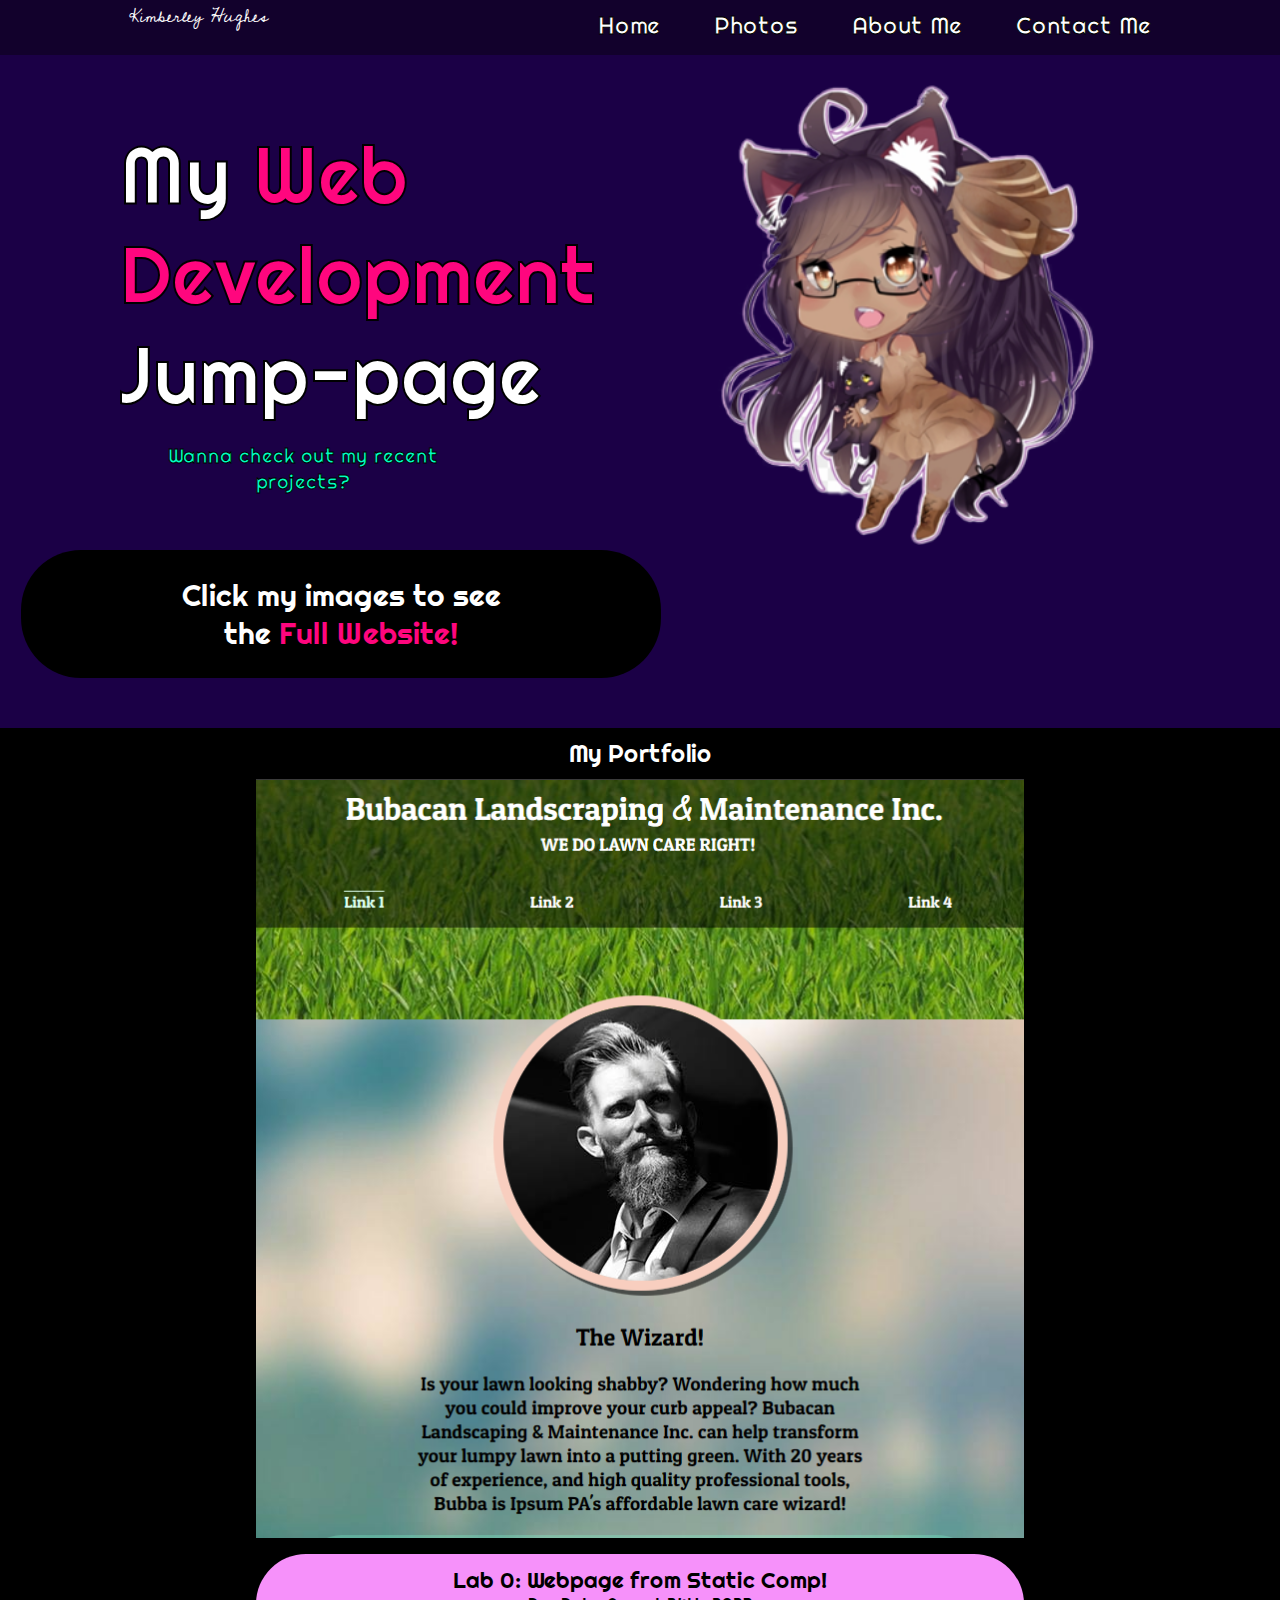
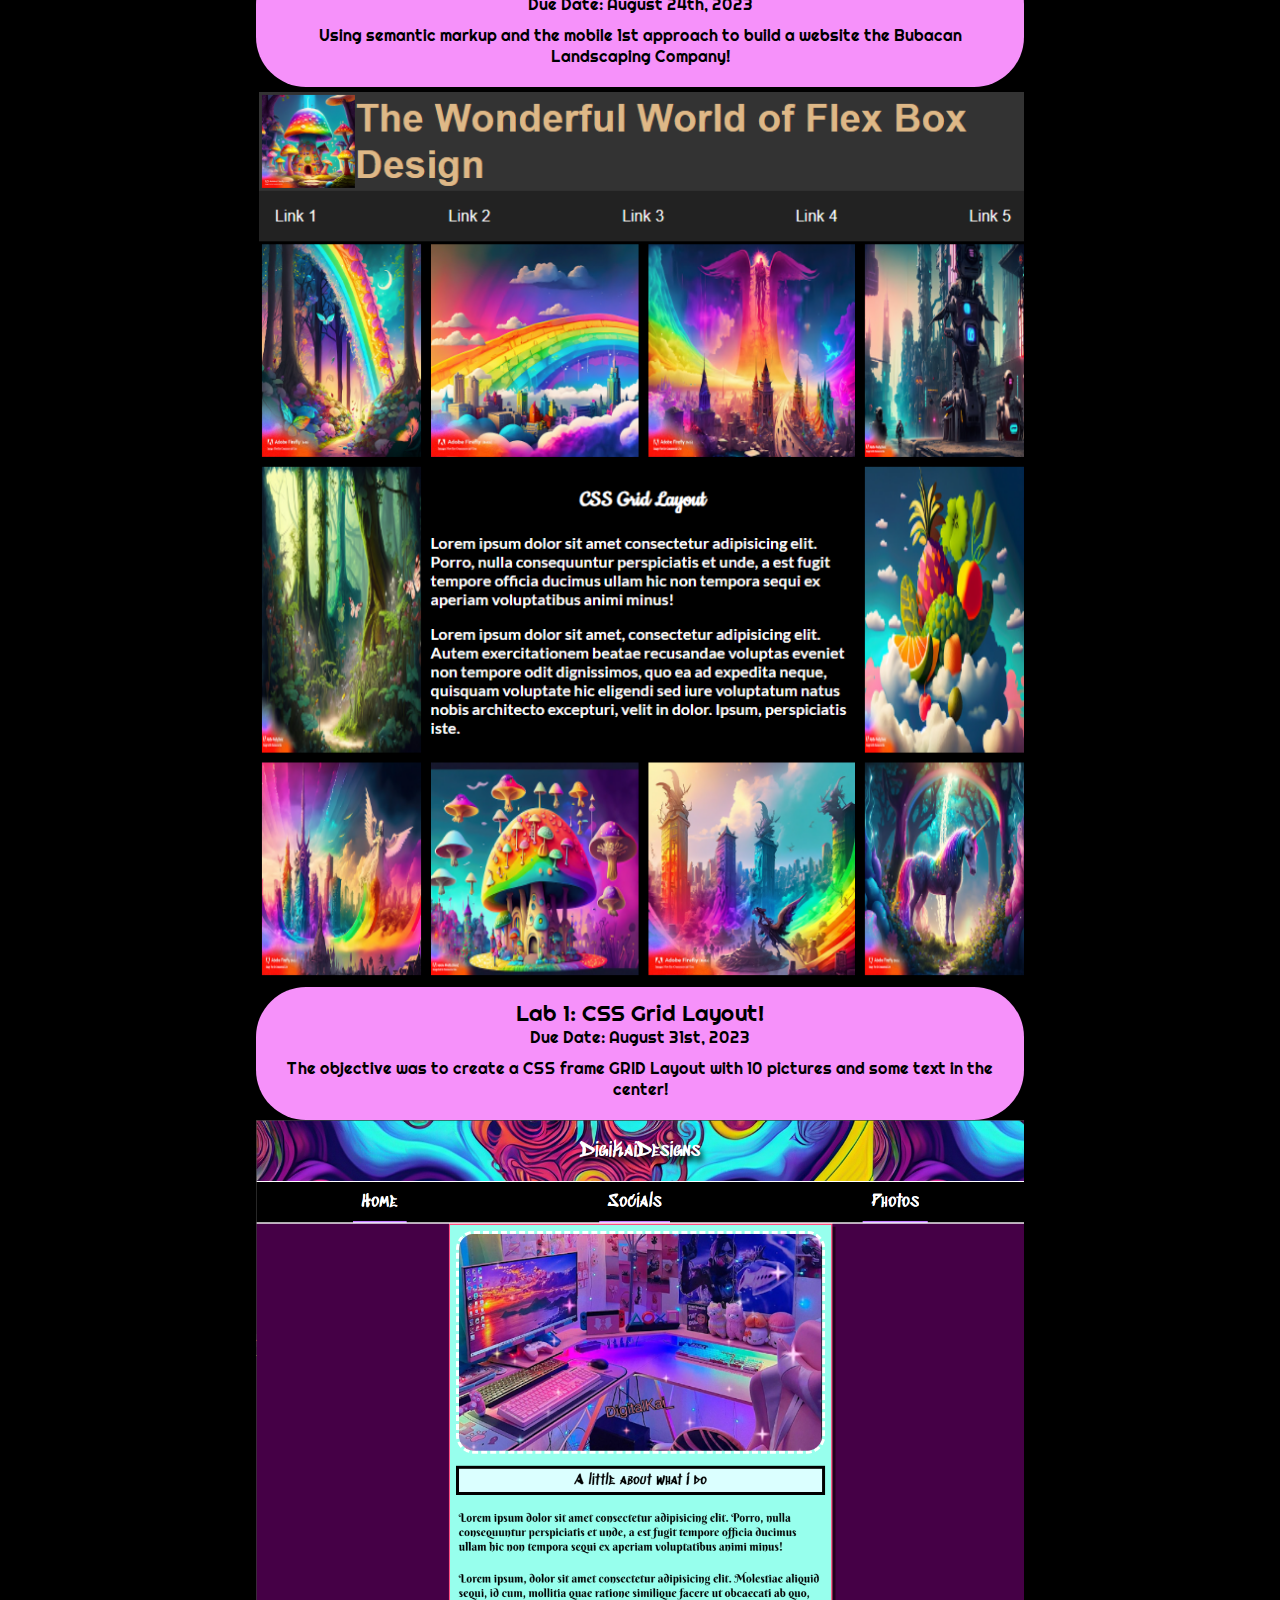
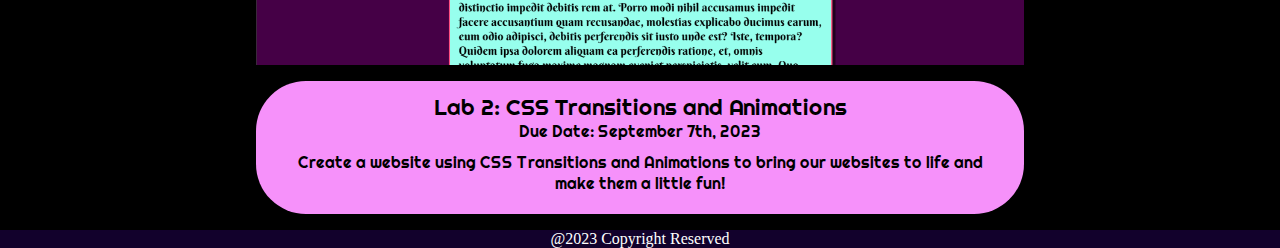
<file: Course-Jumppage/index.html>
<!DOCTYPE html>
<html lang="en">
<head>
    <meta charset="UTF-8">
    <meta name="viewport" content="width=device-width, initial-scale=1.0">
    <title>Course Jump-page</title>
    <link rel="stylesheet" href="css/styles.css">
    <link rel="preconnect" href="https://fonts.googleapis.com">
    <link rel="preconnect" href="https://fonts.gstatic.com" crossorigin>
    <link href="https://fonts.googleapis.com/css2?family=Cedarville+Cursive&family=Righteous&display=swap" rel="stylesheet">
</head>
<body>
    <header>
        <h1>Kimberley Hughes</h1>
        <nav>
            <ul>
                <li class="top"><a href="#">Home</a></li>
                <li><a href="#">Photos</a></li>
                <li><a href="#">About Me</a></li>
                <li><a href="#">Contact Me</a></li>
            </ul>
        </nav>
    </header>
   
    <section class="welcome">


        <div class="container">
            <img class="girl" src="images/Untitled-1.png" alt="Anime girl">
            <h3>My <span>Web Development</span> Jump-page</h3>
            <h4>Wanna check out my recent projects?</h4>
            <div id="container">
                <button type="button">
                    Click my images to see the <span>Full Website!</span>
                </button>
            </div>
        </div>
   
    </section>


    <section class="header">
        <h2>My Portfolio</h2>
    </section>


<section class="links">
    <a href="http://kimberley-hughes-artdm171.atwebpages.com/artdm/ARTDM174/HW1.html"><img src="images/1.png" alt="bubacan"></a>
    <h6>Lab 0: Webpage from Static Comp!</h6>
    <ul class="mobile">
       <li class="h">Lab 0: Webpage from Static Comp!</li>
       <li class="date"> Due Date: August 24th, 2023</li>
       <li class="list"> Using semantic markup and the mobile 1st approach to build a website the Bubacan Landscaping Company!</li>

    </ul>
    <a href="http://kimberley-hughes-artdm171.atwebpages.com/ARTDM174/LAB-1/"><img src="images/2.png" alt="CSS Grid"></a>
    <ul class="mobile">
        <li class="h">Lab 1: CSS Grid Layout!</li>
        <li class="date"> Due Date: August 31st, 2023</li>
        <li class="list"> The objective was to create a CSS frame GRID Layout with 10 pictures and some text in the center!</li>

    </ul>

    <a href="http://kimberley-hughes-artdm171.atwebpages.com/ARTDM174/LAB-2/"><img src="images/3.png" alt="transitions"></a>
    <h6>Lab 2: CSS Transitions and Animations</h6>
    <ul class="mobile">
        <li class="h">Lab 2: CSS Transitions and Animations</li>
        <li class="date"> Due Date: September 7th, 2023</li>
        <li class="list"> Create a website using CSS Transitions and Animations to bring our websites to life and make them a little fun!</li>

    </ul>
</section> 
    <footer>
        <p> @2023 Copyright Reserved </p>
    </footer>
    <script src="java/script.js"></script>
</body>
</html>
</file>
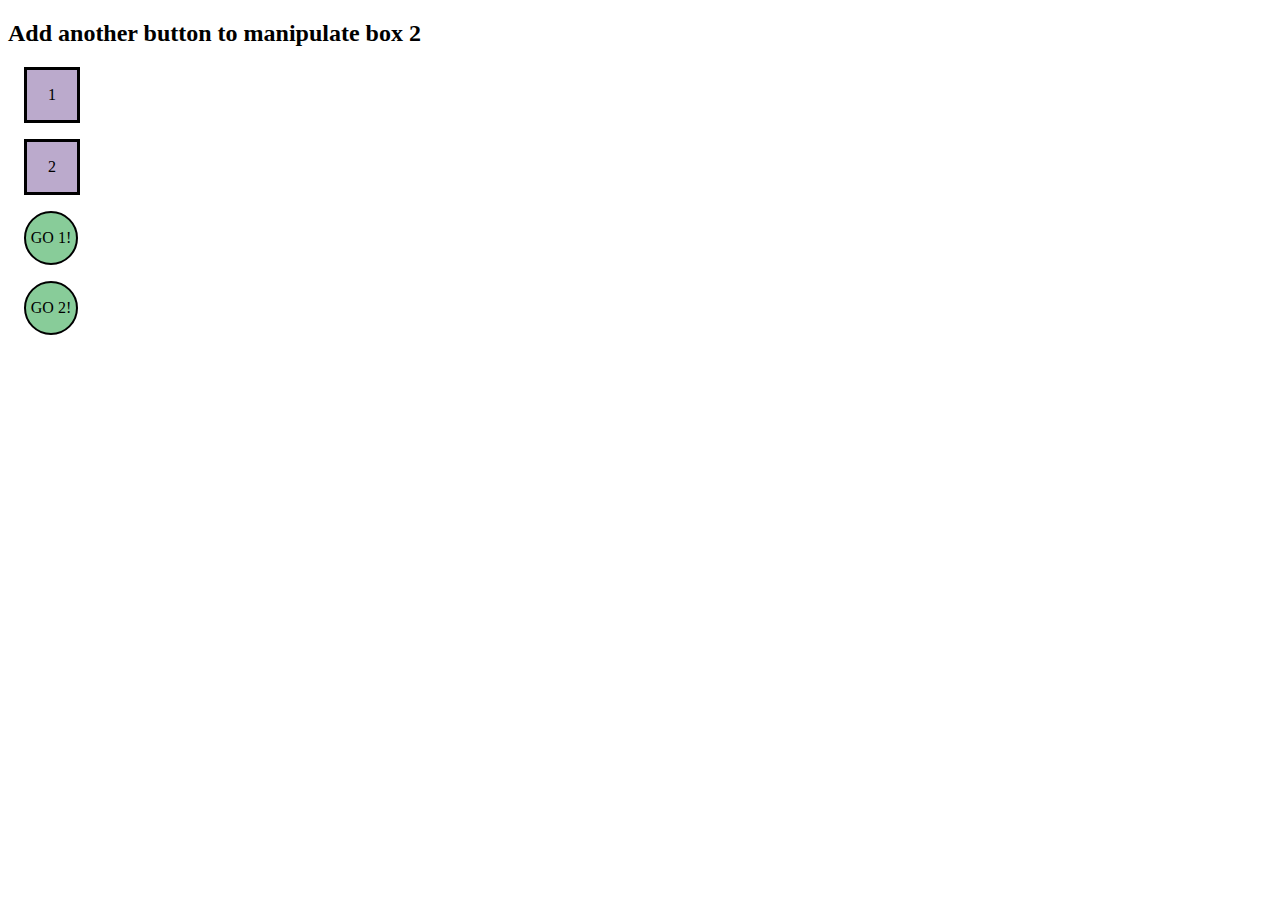
<file: LAB-4-DOM/index.html>
<!DOCTYPE html>
<html lang="en">
<head>
    <meta charset="UTF-8">
    <meta name="viewport" content="width=device-width, initial-scale=1.0">
    <link rel="stylesheet" href="styles.css">
    <title>Lab 4 DOM</title>
</head>
<body>
    <h2>Add another button to manipulate box 2</h2>

        <div class="basic-box box1">1</div>

        <div class="basic-box box2">2</div>

        <div class="basic-box go-btn">GO 1!</div>

        <div class="basic-box go-btn2">GO 2!</div>

    <script src="java.js"></script>
</body>
</html>
</file>
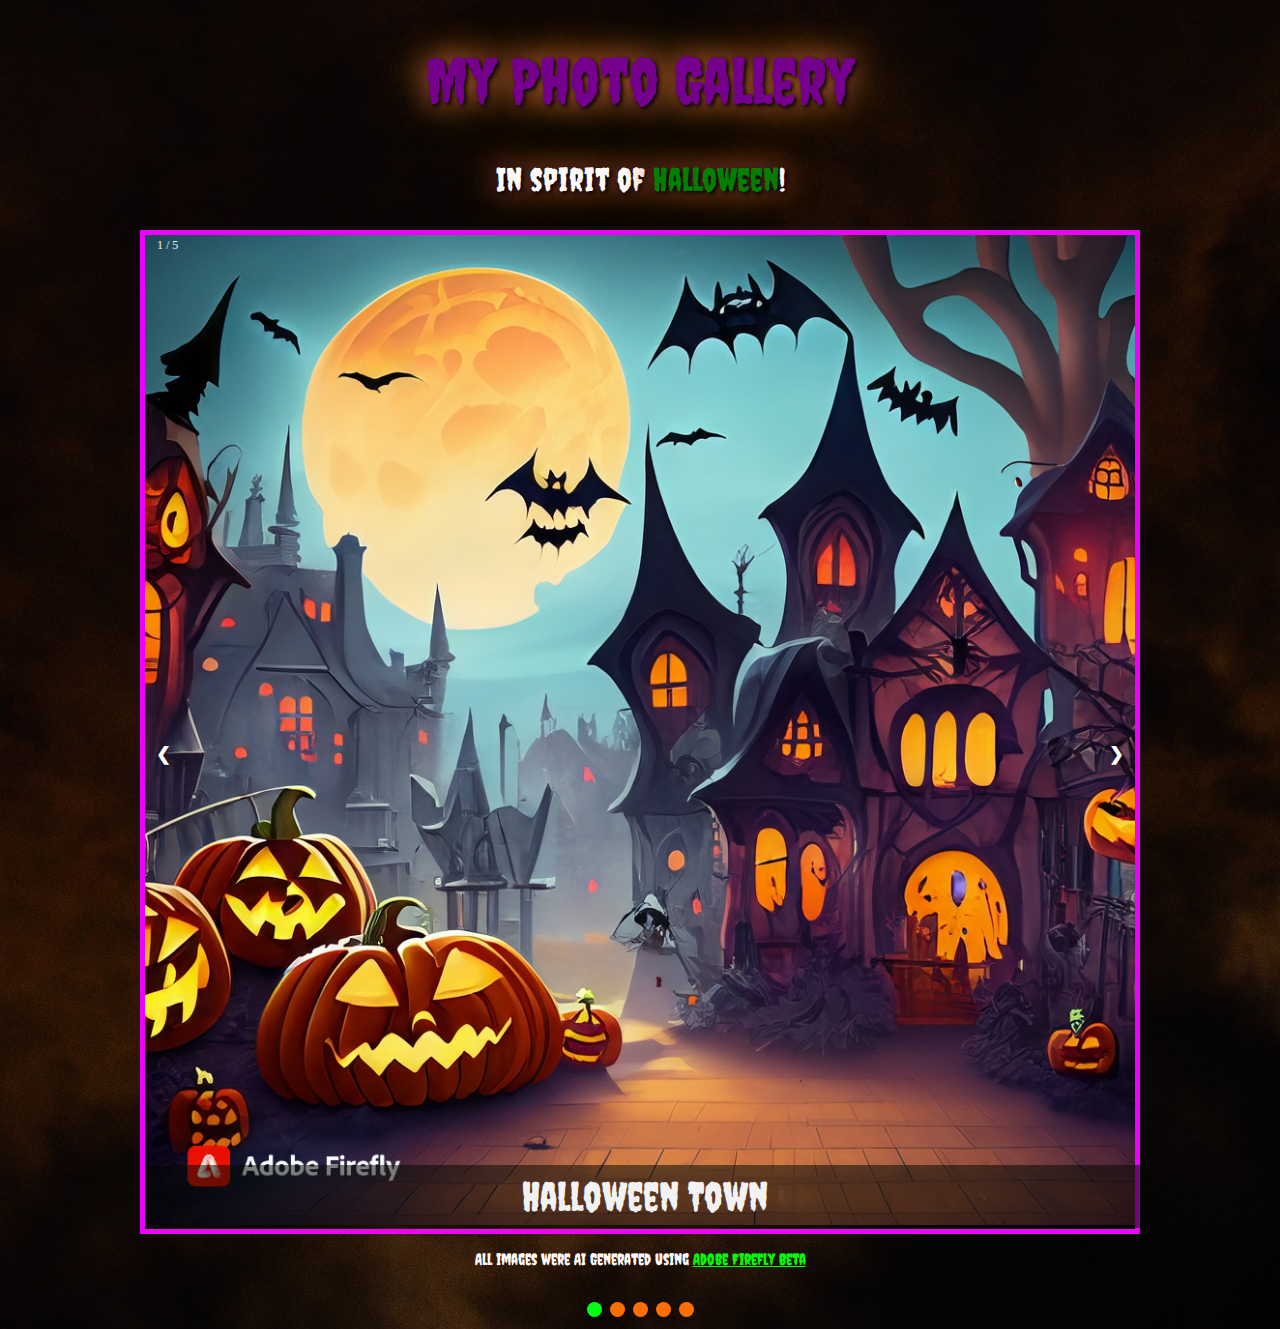
<file: LAB-4/index.html>
<!DOCTYPE html>
<html lang="en">
<head>
    <meta charset="UTF-8">
    <meta name="viewport" content="width=device-width, initial-scale=1.0">
    <link rel="stylesheet" href="styles.css">
    <link rel="preconnect" href="https://fonts.googleapis.com">
    <link rel="preconnect" href="https://fonts.gstatic.com" crossorigin>
    <link href="https://fonts.googleapis.com/css2?family=Creepster&display=swap" rel="stylesheet">
    <title>Photo Gallery</title>
</head>
<body>

    <h1>My Photo Gallery</h1>
    <h3>In spirit of <span>Halloween</span>!</h3>
    <div class="slideshow-container">

        <div class="mySlides fade">
          <div class="numbertext">1 / 5</div>
          <img src="images/2.jpg" style="width:100%">
          <div class="text">Halloween Town</div>
        </div>
        
        <div class="mySlides fade">
          <div class="numbertext">2 / 5</div>
          <img src="images/10.jpg" style="width:100%">
          <div class="text">Pumpkins in Spider Webs</div>
        </div>
        
        <div class="mySlides fade">
          <div class="numbertext">3 / 5</div>
          <img src="images/1.jpg" style="width:100%">
          <div class="text">Spooky Halloween City</div>
        </div>

        <div class="mySlides fade">
            <div class="numbertext">4 / 5</div>
            <img src="images/8.jpg" style="width:100%">
            <div class="text">Walkway into the Halloween Town</div>
          </div>

          <div class="mySlides fade">
            <div class="numbertext">5 / 5</div>
            <img src="images/9.jpg" style="width:100%">
            <div class="text">Don't worry. He doesn't bite......much</div>
          </div>
        
        <a class="prev" onclick="plusSlides(-1)">❮</a>
        <a class="next" onclick="plusSlides(1)">❯</a>

        <p> All images were AI Generated using <a href="https://www.adobe.com/sensei/generative-ai/firefly.html">Adobe Firefly Beta</a></p>
        
        </div>
        <br>
        
        <div style="text-align:center">
          <span class="dot" onclick="currentSlide(1)"></span> 
          <span class="dot" onclick="currentSlide(2)"></span> 
          <span class="dot" onclick="currentSlide(3)"></span> 
          <span class="dot" onclick="currentSlide(1)"></span> 
          <span class="dot" onclick="currentSlide(1)"></span> 

        </div>
        
    <script src="java.js"></script>
</body>
</html>
</file>
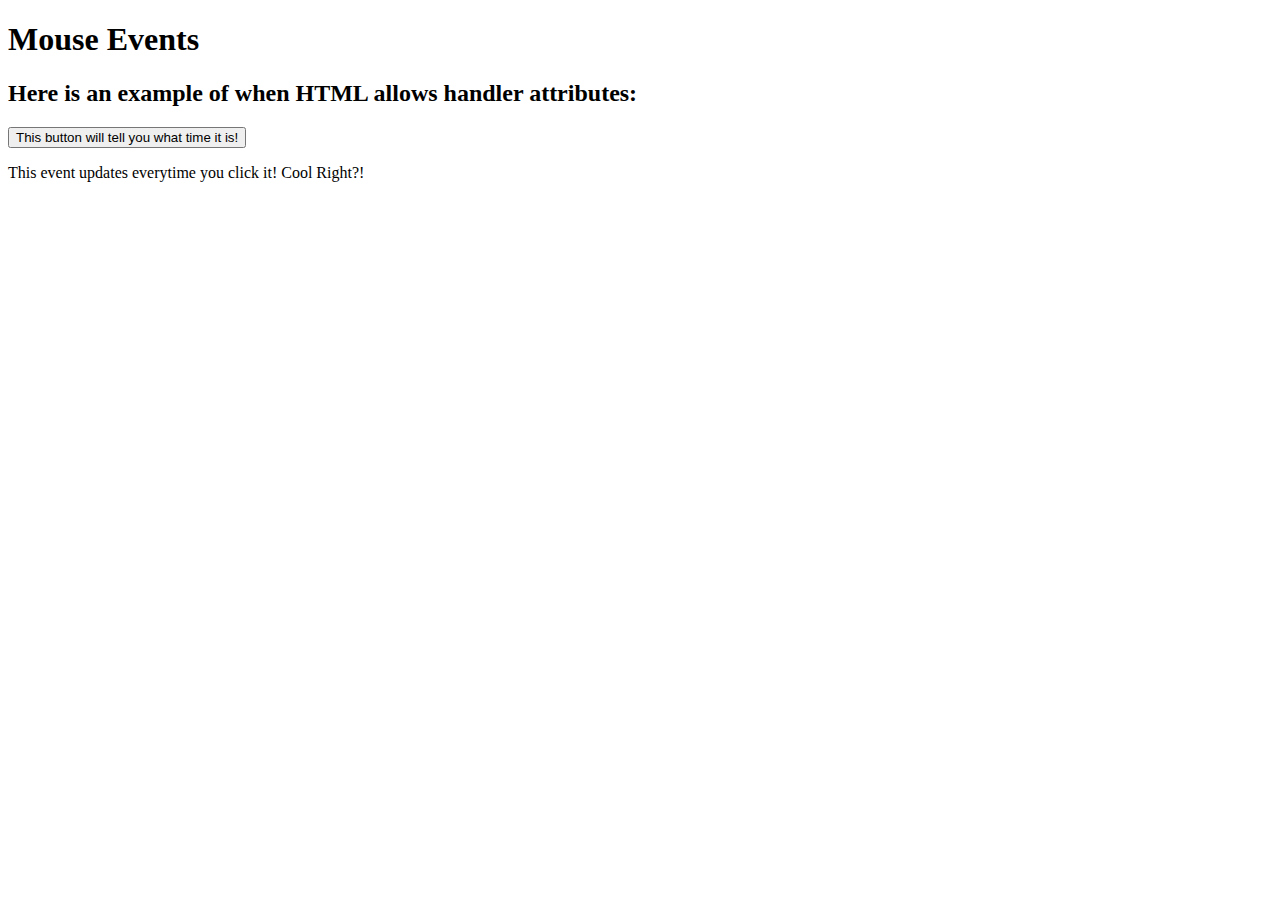
<file: Mouse-Events-Lab/index.html>
<!DOCTYPE html>
<html lang="en">
<head>
    <meta charset="UTF-8">
    <meta name="viewport" content="width=device-width, initial-scale=1.0">
    <title>Mouse Events Lab</title>
</head>
<body>
    <header>
        <h1>Mouse Events</h1>
    </header>

    <main>
        <h2>Here is an example of when HTML allows handler attributes:</h2>
        <button onclick="document.getElementById('demo').innerHTML=Date()">This button will tell you what time it is!</button>
        <p id="demo"></p>
        <p>This event updates everytime you click it! Cool Right?!</p>
    </main>
</body>
</html>
</file>
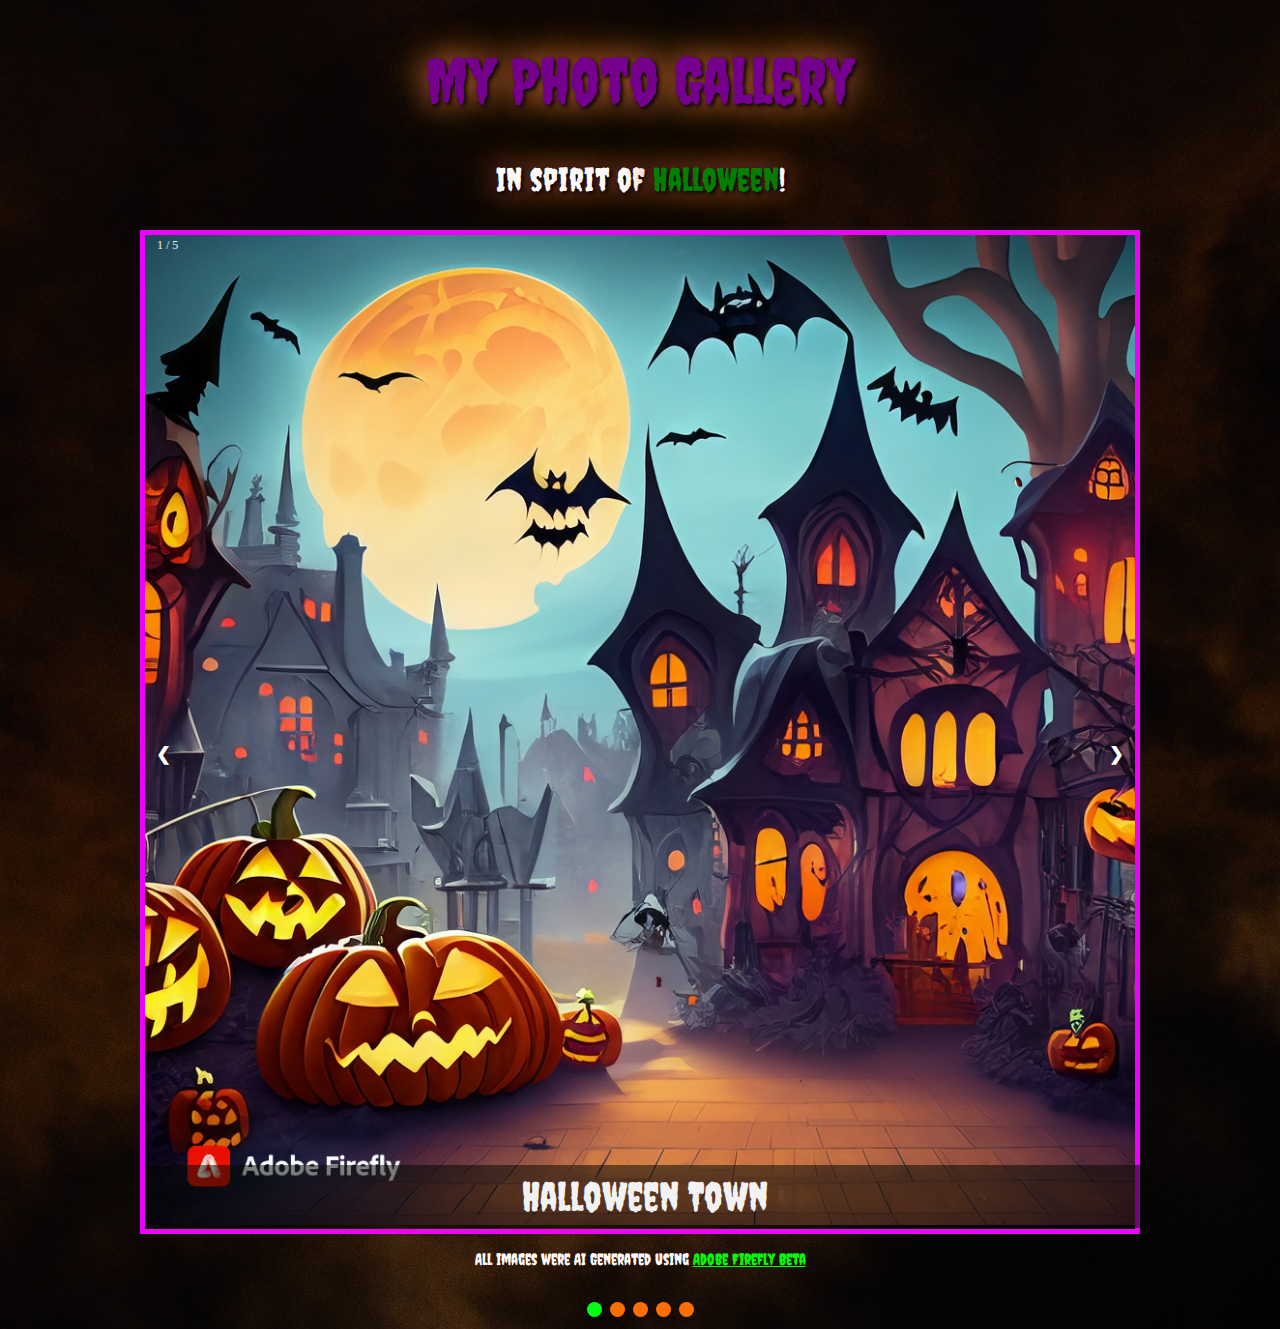
<file: Photo-Gallery/index.html>
<!DOCTYPE html>
<html lang="en">
<head>
    <meta charset="UTF-8">
    <meta name="viewport" content="width=device-width, initial-scale=1.0">
    <link rel="stylesheet" href="styles.css">
    <link rel="preconnect" href="https://fonts.googleapis.com">
    <link rel="preconnect" href="https://fonts.gstatic.com" crossorigin>
    <link href="https://fonts.googleapis.com/css2?family=Creepster&display=swap" rel="stylesheet">
    <title>Photo Gallery</title>
</head>
<body>

    <h1>My Photo Gallery</h1>
    <h3>In spirit of <span>Halloween</span>!</h3>
    <div class="slideshow-container">

        <div class="mySlides fade">
          <div class="numbertext">1 / 5</div>
          <img src="images/2.jpg" alt="image" style="width:100%">
          <div class="text">Halloween Town</div>
        </div>
        
        <div class="mySlides fade">
          <div class="numbertext">2 / 5</div>
          <img src="images/10.jpg" alt="images" style="width:100%">
          <div class="text">Pumpkins in Spider Webs</div>
        </div>
        
        <div class="mySlides fade">
          <div class="numbertext">3 / 5</div>
          <img src="images/1.jpg" alt="images" style="width:100%">
          <div class="text">Spooky Halloween City</div>
        </div>

        <div class="mySlides fade">
            <div class="numbertext">4 / 5</div>
            <img src="images/8.jpg" alt="images" style="width:100%">
            <div class="text">Walkway into the Halloween Town</div>
          </div>

          <div class="mySlides fade">
            <div class="numbertext">5 / 5</div>
            <img src="images/9.jpg" alt="images" style="width:100%">
            <div class="text">Don't worry. He doesn't bite......much</div>
          </div>
        
        <a class="prev" onclick="plusSlides(-1)">❮</a>
        <a class="next" onclick="plusSlides(1)">❯</a>

        <p> All images were AI Generated using <a href="https://www.adobe.com/sensei/generative-ai/firefly.html">Adobe Firefly Beta</a></p>
        
        </div>
        <br>
        
        <div style="text-align:center">
          <span class="dot" onclick="currentSlide(1)"></span> 
          <span class="dot" onclick="currentSlide(2)"></span> 
          <span class="dot" onclick="currentSlide(3)"></span> 
          <span class="dot" onclick="currentSlide(1)"></span> 
          <span class="dot" onclick="currentSlide(1)"></span> 

        </div>
        
    <script src="java.js"></script>
</body>
</html>
</file>
<file: Course-Jumppage/css/styles.css>
*{
   box-sizing: border-box;
   padding:0;
   margin:0;
}


body{
   background-color: rgb(0, 0, 0);
   padding:0;
   
}


header{
   display:flex;
   flex-direction: column;
   background-color: #12012c;
   justify-content: space-evenly;
   margin:0;
   padding:0%;


}


h1{
   color:white;
   font-size:large;
   text-align: center;
   font-family: 'Cedarville Cursive', cursive;
   padding-bottom:10px;
   font-weight: normal;
}

.links{
   width :80%;
   margin: 0 auto;
}
.mobile{
   background-color: rgb(246, 145, 250);
   border-radius: 50px;
   padding:10px;
}

.list{
   font-family: 'Righteous', cursive;
   text-align: center;
   padding: 10px;
   


}

.h{
   text-align: center;
   font-family: 'Righteous', cursive;
   font-size:1.4rem;
   padding-top: 2px;;

}

.date{
   text-align: center;
   font-family: 'Righteous', cursive;
   font-size: 1rem;


}


nav{
   text-decoration: none;


}


nav ul{
   list-style-type: none;
   display:block;
   text-decoration: none;
   


}


nav li{
   color:white;
   text-decoration: none;
   text-align:center;
   font-size:2rem;
   list-style-type: none;
   font-family: 'Righteous', cursive;
   font-weight:normal;
   padding-bottom:8px;
   padding-top:10px;
   border-bottom:2px solid white;
    -webkit-text-stroke: 2px;
    -webkit-text-stroke-color: #000000;




   
}


nav a{
   color:white;
   text-decoration: none;
   -webkit-text-stroke: 1px;
    -webkit-text-stroke-color: #000000;
   font-weight: normal;
}


.top{
   border-top: 2px solid white;
}


.welcome{
   background-color:#1b0046;
}


.girl{
   display:block;
   width:420px;
   height:420px;
   margin: 0 auto;
   
}


h2{
   color:white;
   text-align:center;
   font-family: 'Righteous', cursive;
   font-weight:normal;
   padding:10px;
   background-color: #000000;
}


span{
   color:#FF067E;
}


h3{
   font-size:4rem;
   color:#ffffff;
   -webkit-text-stroke-width: 3px;
   -webkit-text-stroke-color: #000000;
   font-family: 'Righteous', cursive;
   text-align: center;
   font-weight:normal;
   padding-top:50px;
   padding-bottom:50px;


}


h4{
   font-size:2rem;
   color:#00FFC2;
   font-family: 'Righteous', cursive;
   -webkit-text-stroke-width: 1px;
   -webkit-text-stroke-color: #000000;
   text-align:center;
   font-weight:normal;
   margin-bottom: 50px;
   text-align:center;


}


#container{
   display:flex;
   justify-content: center;
}


button{
   padding: 26px 42px;
   border:none;
   font-size:50px;
   background-color: #000000;
   color:#ffffff;
   cursor: pointer;
   margin: 4px 2px;
   scroll-behavior: smooth;
   margin-bottom:50px;
   font-family: 'Righteous', cursive;
   border-radius: 50%;


}


.grid{
   display:grid;
   background-color: #000000;
   margin:0;
   grid-gap: 30px;


}


img{
   width:100%;
}


figcaption{
   background-color: #000000;
}


.extra{
   padding-top:10px;
   min-width: 100%;
   max-width:100%;
   margin: 0 auto;
}




.pic-text{
   margin-top:-2.4em;
   background-color: rgb(255, 0, 0);
   color: #fff;
   width: 100%;
   padding: 10px;
   text-align: center;
   font-family: "Righteous";
   font-size: 1.5em;
   font-weight: bold;
   padding: 10px;


}


footer{
   background-color: #26012C;
   margin-top:10px;
}


footer p{
   color:white;
   text-align: center;
}


@media screen and (min-width: 630px), print {
   .grid{
      display:flex;
      flex-direction: row;
      padding:25px;
     
   }


   .extra{
      padding-top:20px;
      min-width: 90%;
      max-width:90%;
      margin: 0 auto;
      background-color:#000000;
      border-radius:50px;




   }


}


@media screen and (min-width: 1200px), print {
   header{
      display:flex;
      flex-direction: row;
      background-color:#12012c;
   }


   h1{
      float:left;
   }


   nav{
      text-decoration: none;
      padding-bottom:38px;
   
   }
   
   nav ul{
      list-style-type: none;
      display:inline-block;
      text-decoration: none;
      margin-left:150px;
     
   
   }
   
   nav li{
      color:white;
      text-decoration: none;
      font-size:1.5rem;
      list-style-type: none;
      font-family: 'Righteous', cursive;
      font-weight:normal;
       -webkit-text-stroke: 2px;
       -webkit-text-stroke-color: #000000;
       display:inline-block;
       border:none;
   }
   
   nav a{
      color:white;
      text-decoration: none;
      -webkit-text-stroke: 1px;
       -webkit-text-stroke-color: #000000;
      font-weight: normal;
      display:block;
      margin-left:50px;
   }


   .top{
      border-top:none;
   }


   .girl{
      display:block;
      width:500px;
      height:500px;
      margin-left: 50%;
      padding-top:15px;
     
     
   }


   h3{
      font-size:5rem;
      color:#ffffff;
      -webkit-text-stroke-width: 2px;
      -webkit-text-stroke-color: #000000;
      font-family: 'Righteous', cursive;
      text-align: left;
      font-weight:normal;
      padding-top:50px;
      padding-bottom:50px;
      margin-right:40%;
      margin-top:-30rem;
      max-width:50%;
      padding-left:120px;
   }


   span{
      color:#FF067E;
   }
   
   h4{
      font-size:20px;
      color:#00FFC2;
      font-family: 'Righteous', cursive;
      -webkit-text-stroke-width: 1px;
      -webkit-text-stroke-color: #000000;
      text-align:center;
      font-weight:normal;
      margin-bottom: 50px;
      text-align:center;
      margin-right:62%;
      margin-top:-2rem;
      max-width:50%;
      padding-left:120px;
   
   }


   button{
      border:none;
      font-size:30px;
      background-color: #000000;
      color:#ffffff;
      cursor: pointer;
      margin: 6px 4px;
      scroll-behavior: smooth;
      margin-bottom:50px;
      margin-top:5px;
      font-family: 'Righteous', cursive;
      border-radius:60px;
      max-width:50%;
      margin-right:47%;
      padding-left:150px;
      padding-right:150px;
      


   
   }


   .extra{
      padding-top:10px;
      min-width: 50%;
      max-width:50%;
      margin: 0 auto;
   }


   .container{
      margin-top:-2rem;




   }


   .frame :hover{
      border: 8px solid #26012C;
   }


   main{
      display:grid;
      justify-content: space-evenly;
      grid-template-areas: "Flip-box-inner Flip-box-inner Flip-box-inner";


   }


   .flip-box{
      background-color:transparent;
      width:300px;
      height: 200px;
   }


   .flip-box-inner{
      position:relative;
      width:100%;
      height:100%;
      text-align:center;
      transition: transform 0.8s;
      transform-style: preserve-3d;
   }


   .flip-box:hover .flip-box-inner{
      transform:rotateY(180deg);
   }


   .flip-box-front, .flip-box-back{
      position:absolute;
      width:100%;
      height:100%;
      -webkit-backface-visibility: hidden;
      backface-visibility: hidden;
   }


   .flip-box-front{
      background-color: #bbb;
      color:black;
   }


   .flip-box-back{
      background-color: #120043;
      color:#f1f1f1;
      transform: rotateY(180deg);;
   }

   .flip-box-back li{
       list-style-type: none;
       padding:1px;
       padding-bottom:5px;
       font-family: 'Righteous', cursive;
       font-weight: normal;
       font-size: 15px;


   }

   .flip-box-back h6{
      font-family: 'Righteous', cursive;
      font-weight:normal;
      background-color: #000000;
      font-size:1rem;
      padding:3px;

   }

   footer{
       position:relative;
       margin-top:1rem;
       background-color: #12012c;
   }

   .mobile{
      display:block;
      border-radius: 50px ;
   }

   .links{
      display:flex;
      flex-direction: column;
      min-width:60%;
      max-width:60%;
      margin: 0 auto;
      width:500px;

   }


}
</file>
<file: LAB-4-DOM/styles.css>
.basic-box {
    display: grid;
    width: 50px;
    height:50px;
    background: #bac;
    margin: 1rem;
    place-items: center;
    border: 3px solid black;
  }
  
  .go-btn, .go-btn2 {
    background: #8c9;
    border-radius: 50%;
    border: 2px solid black;
  }
  
.mover1 {
    transition: all 1s ease-in-out;
    transform: translateX(400px);
  }
  
.mover2 {
    position:relative;
    animation-name:example;
    animation-duration:4s;
    border: 3px solid black;

}

@keyframes example{
    0%{
        background-color:rgb(255, 114, 199); left:0px; top:0px;
    }
    25%{
        background-color:rgb(255, 255, 146); left:200px; top:0px;

    }
    50%{
        background-color:rgb(130, 255, 188); left:200px; top:200px;
    }
    75%{
        background-color:rgb(130, 213, 255); left:50px; top:200px;
    }
    90%{
        background-color:rgb(251, 124, 255); left:50px; top:2px;
    }
    100%{
        background-color: #bac; left:0px; top:0px;
    }
}
</file>
<file: LAB-4/styles.css>
* {
    box-sizing:border-box
}

body{
    background-image: url(images/vino-li-W1py5swbJZY-unsplash.jpg);
}

h1{
    text-align: center;
    color:rgb(117, 0, 141);
    text-shadow: 2px 2px 4px rgb(0, 0, 0), 0 0 40px rgb(255, 162, 1), 0 0 25px rgb(76, 0, 91);
    
    font-family: 'Creepster', cursive;
    font-weight: lighter;
    font-size:4rem;

}

h3{
    text-align: center;
    font-family: 'Creepster', cursive;
    font-weight:normal;
    color:snow;
    text-shadow: 2px 2px 4px rgb(0, 0, 0), 0 0 40px rgb(255, 162, 1), 0 0 25px rgb(76, 0, 91);
    font-size: 2rem;
}

span{
    color:green;
}

p{
    color:snow;
    text-align: center;
    font-family: 'Creepster', cursive;
}

/* Slideshow container */
.slideshow-container {
  max-width: 1000px;
  position: relative;
  margin: auto;
}

/* Hide the images by default */
.mySlides {
  display: none;
  border: 5px solid rgb(238, 0, 255);
}

/* Next & previous buttons */
.prev, .next {
  cursor: pointer;
  position: absolute;
  top: 50%;
  width: auto;
  margin-top: -22px;
  padding: 16px;
  color: white;
  font-weight: bold;
  font-size: 18px;
  transition: 0.3s ease;
  border-radius: 0 3px 3px 0;
  user-select: none;
}

/* Position the "next button" to the right */
.next {
  right: 0;
  border-radius: 3px 0 0 3px;
}

/* On hover, add a black background color with a little bit see-through */
.prev:hover, .next:hover {
  background-color: rgba(255, 106, 0, 0.8);
}

/* Caption text */
.text {
  color: #f2f2f2;
  font-size: 40px;
  padding: 8px 12px;
  position: absolute;
  bottom: 40px;
  width: 100%;
  text-align: center;
  background-color: #01070084;
  font-family: 'Creepster', cursive;
  font-weight:lighter;

}

/* Number text (1/3 etc) */
.numbertext {
  color: #f2f2f2;
  font-size: 12px;
  padding: 8px 12px;
  position: absolute;
  top: 0;
}

/* The dots/bullets/indicators */
.dot {
  cursor: pointer;
  height: 15px;
  width: 15px;
  margin: 0 2px;
  background-color: #ff6f00;
  border-radius: 50%;
  display: inline-block;
  transition: background-color 0.9s ease;
}

.active, .dot:hover {
  background-color: #00ff11;
}

a{
    color:rgb(0, 254, 0);
}

/* Fading animation */
.fade {
  animation-name: fade;
  animation-duration: 1.5s;
}

@keyframes fade {
  from {opacity: .4}
  to {opacity: 1}
}
</file>
<file: Photo-Gallery/styles.css>
* {
    box-sizing:border-box
}

body{
    background-image: url(images/vino-li-W1py5swbJZY-unsplash.jpg);
}

h1{
    text-align: center;
    color:rgb(117, 0, 141);
    text-shadow: 2px 2px 4px rgb(0, 0, 0), 0 0 40px rgb(255, 162, 1), 0 0 25px rgb(76, 0, 91);
    
    font-family: 'Creepster', cursive;
    font-weight: lighter;
    font-size:4rem;

}

h3{
    text-align: center;
    font-family: 'Creepster', cursive;
    font-weight:normal;
    color:snow;
    text-shadow: 2px 2px 4px rgb(0, 0, 0), 0 0 40px rgb(255, 162, 1), 0 0 25px rgb(76, 0, 91);
    font-size: 2rem;
}

span{
    color:green;
}

p{
    color:snow;
    text-align: center;
    font-family: 'Creepster', cursive;
}

/* Slideshow container */
.slideshow-container {
  max-width: 1000px;
  position: relative;
  margin: auto;
}

/* Hide the images by default */
.mySlides {
  display: none;
  border: 5px solid rgb(238, 0, 255);
}

/* Next & previous buttons */
.prev, .next {
  cursor: pointer;
  position: absolute;
  top: 50%;
  width: auto;
  margin-top: -22px;
  padding: 16px;
  color: white;
  font-weight: bold;
  font-size: 18px;
  transition: 0.3s ease;
  border-radius: 0 3px 3px 0;
  user-select: none;
}

/* Position the "next button" to the right */
.next {
  right: 0;
  border-radius: 3px 0 0 3px;
}

/* On hover, add a black background color with a little bit see-through */
.prev:hover, .next:hover {
  background-color: rgba(255, 106, 0, 0.8);
}

/* Caption text */
.text {
  color: #f2f2f2;
  font-size: 40px;
  padding: 8px 12px;
  position: absolute;
  bottom: 40px;
  width: 100%;
  text-align: center;
  background-color: #01070084;
  font-family: 'Creepster', cursive;
  font-weight:lighter;

}

/* Number text (1/3 etc) */
.numbertext {
  color: #f2f2f2;
  font-size: 12px;
  padding: 8px 12px;
  position: absolute;
  top: 0;
}

/* The dots/bullets/indicators */
.dot {
  cursor: pointer;
  height: 15px;
  width: 15px;
  margin: 0 2px;
  background-color: #ff6f00;
  border-radius: 50%;
  display: inline-block;
  transition: background-color 0.9s ease;
}

.active, .dot:hover {
  background-color: #00ff11;
}

a{
    color:rgb(0, 254, 0);
}

/* Fading animation */
.fade {
  animation-name: fade;
  animation-duration: 1.5s;
}

@keyframes fade {
  from {opacity: .4}
  to {opacity: 1}
}
</file>
